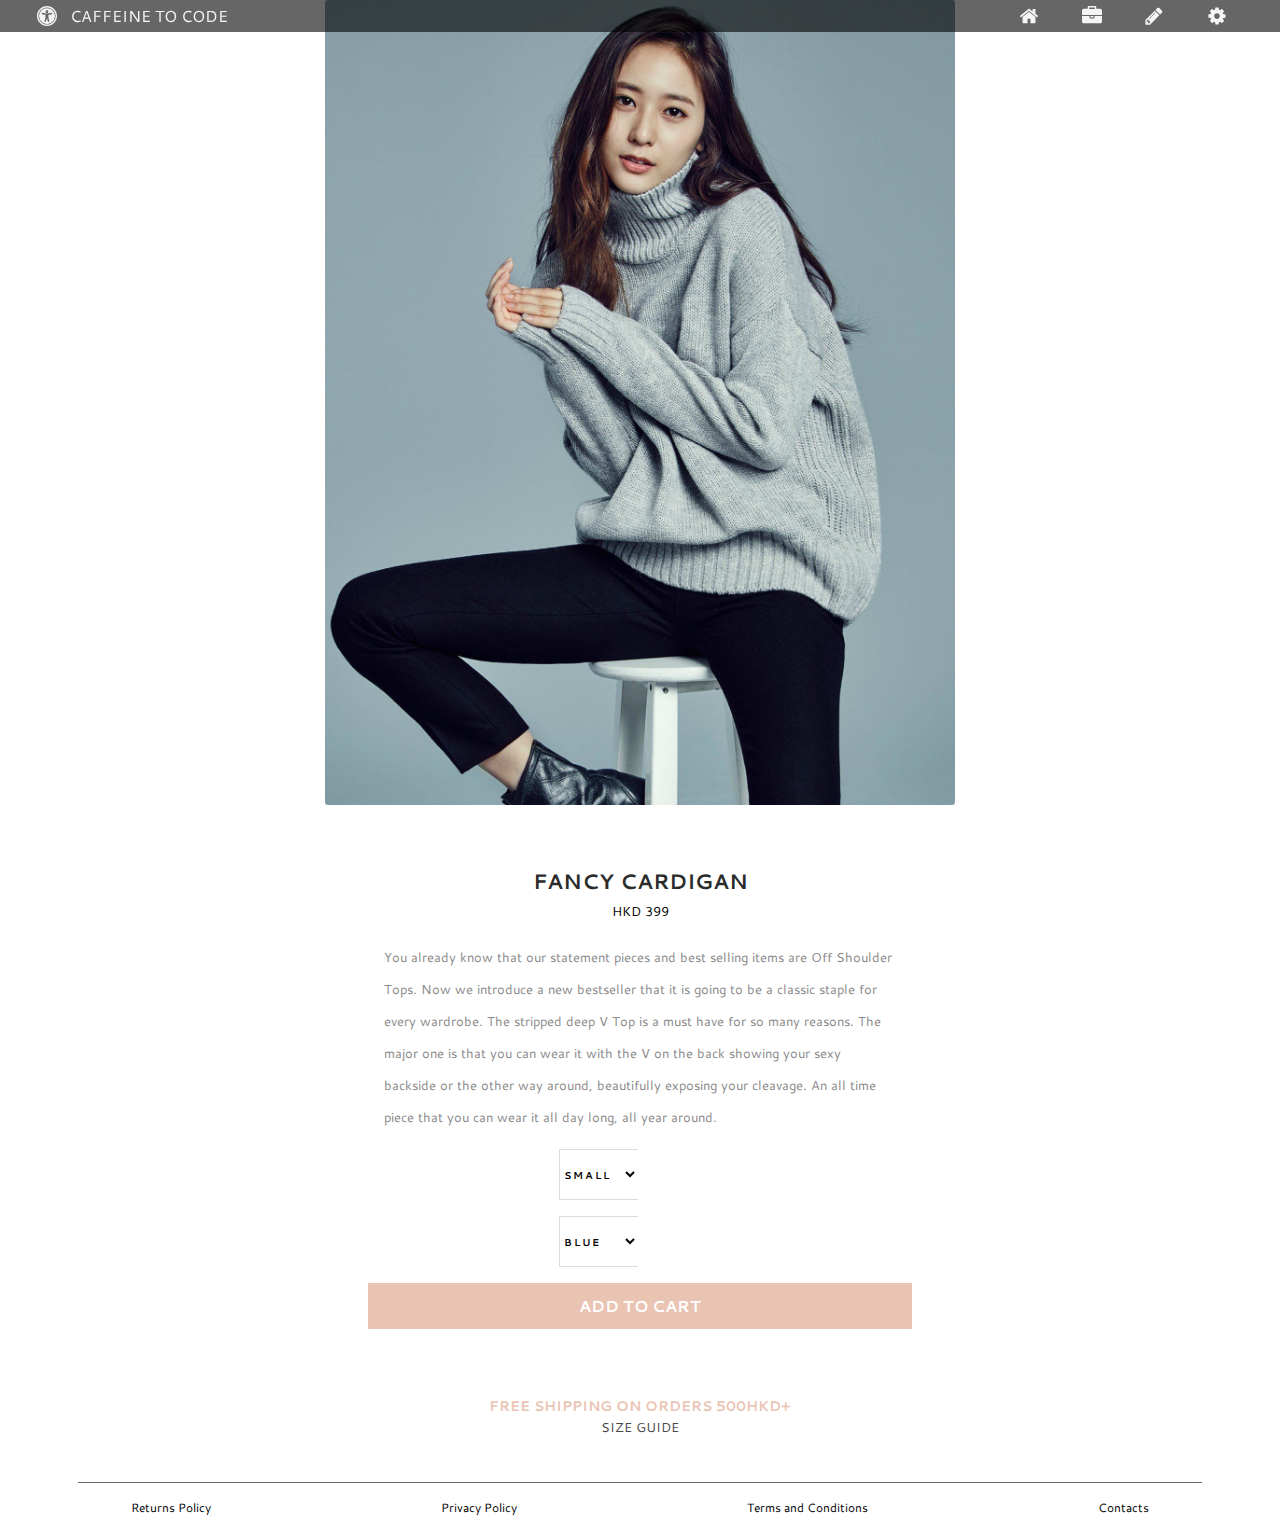
<file: templates/fancy-cardigan.html>
<!DOCTYPE html>
<html lang="en">

<head>
    <meta charset="utf-8">
    <title>CAFFEINE TO CODE</title>
    <meta name="viewport" content="width=device-width, initial-scale=1">
    <meta name="Hello World.com" content="Learning about Web Dev.">
    <link href="https://fonts.googleapis.com/css?family=Cantarell:400,700|Kotta+One" rel="stylesheet">
    <link rel="stylesheet" href="../static//css/css_reset.css">
    <link rel="stylesheet" href="../static//css/main.css">
    <link rel="stylesheet" href="../static//css/mq_800-plus.css" media="(min-width: 800px" )>
</head>

<body>
    <!-- BEGIN SVG DEFINITION -->
    <svg version="1.1" xmlns="http://www.w3.org/2000/svg" style="display: none;">
        <symbol id="universal-access" viewBox="0 0 100 100">
            <path d="M50,89.9c-21.6,0-39.1-17.5-39.1-39.1S28.4,11.8,50,11.8c21.6,0,39.1,17.5,39.1,39.1S71.6,89.9,50,89.9z M16.5,50.9
        c0,18.4,15,33.5,33.5,33.5s33.5-15,33.5-33.5S68.4,17.4,50,17.4S16.5,32.4,16.5,50.9z M50,81.6c-17,0-30.7-13.7-30.7-30.7
        S33,20.2,50,20.2c17,0,30.7,13.7,30.7,30.7S67,81.6,50,81.6z M67.5,38.4c-6.2,1.5-11.9,2.7-17.5,2.7s-11.2-1.2-17.5-2.7
        c-1.5-0.3-3,0.6-3.4,2c-0.3,1.5,0.6,3,2,3.4c4.6,1.1,8.9,2,13.2,2.5c-0.2,14.7-1.8,18.8-3.6,23.5l-0.4,0.9
        c-0.6,1.4,0.2,3.1,1.6,3.6c0.3,0.1,0.7,0.2,1,0.2c1.1,0,2.2-0.7,2.6-1.8l0.3-0.9c1.2-3.1,2.4-6.1,3.1-11.3h1.8
        c0.7,5.2,1.9,8.2,3.1,11.3l0.3,0.9c0.4,1.1,1.5,1.8,2.6,1.8c0.3,0,0.7,0,1-0.2c1.4-0.6,2.2-2.2,1.6-3.6l-0.4-0.9
        c-1.8-4.7-3.4-8.8-3.6-23.5c4.3-0.5,8.6-1.4,13.2-2.5c1.5-0.3,2.4-1.8,2-3.4C70.5,39,69,38.1,67.5,38.4z M50,28.5
        c-3.1,0-5.6,2.5-5.6,5.6s2.5,5.6,5.6,5.6c3.1,0,5.6-2.5,5.6-5.6S53.1,28.5,50,28.5z" />
        </symbol>
        <symbol id="home" viewBox="0 0 100 100">
            <path d="M82.1,55.3c-0.2,0.3-0.6,0.4-0.9,0.5c0,0-0.1,0-0.1,0c-0.3,0-0.7-0.1-0.9-0.3L50,30.3L19.8,55.4c-0.3,0.2-0.7,0.3-1,0.3
        c-0.3,0-0.7-0.2-0.9-0.5L15.2,52c-0.5-0.6-0.4-1.5,0.2-2L46.7,24c1.8-1.5,4.8-1.5,6.6,0L64,32.9v-8.5c0-0.8,0.6-1.4,1.4-1.4h8.4
        c0.8,0,1.4,0.6,1.4,1.4v17.8l9.5,7.9c0.6,0.5,0.7,1.4,0.2,2L82.1,55.3z M75.1,76c0,1.5-1.3,2.8-2.8,2.8H55.6V62H44.4v16.7H27.7
        c-1.5,0-2.8-1.3-2.8-2.8V55.1c0-0.1,0-0.2,0-0.3L50,34.1l25.1,20.7c0,0.1,0,0.2,0,0.3V76z" />
        </symbol>
        <symbol id="briefcase" viewBox="0 0 100 100">
            <path d="M89.1,46.7H10.9V29.9c0-3.8,3.1-7,7-7h15.3v-7c0-2.3,1.9-4.2,4.2-4.2h25.1c2.3,0,4.2,1.9,4.2,4.2v7h15.3c3.8,0,7,3.1,7,7
        V46.7z M89.1,71.8c0,3.8-3.1,7-7,7H17.9c-3.8,0-7-3.1-7-7V50.9h29.3v7c0,1.5,1.3,2.8,2.8,2.8h14c1.5,0,2.8-1.3,2.8-2.8v-7h29.3
        V71.8z M61.2,23v-5.6H38.8V23H61.2z M55.6,56.4H44.4v-5.6h11.2V56.4z" />
        </symbol>
        <symbol id="pencil" viewBox="0 0 100 100">
            <path d="M71,48.1L34.6,84.5H16.4V66.3l36.4-36.4L71,48.1z M36.3,74.9L26,64.6l-4,4v4.7h5.6v5.6h4.7L36.3,74.9z M54.2,37.3
        c-0.3,0-0.5,0.1-0.7,0.3L29.7,61.3c-0.2,0.2-0.3,0.5-0.3,0.7c0,0.6,0.4,1,1,1c0.3,0,0.5-0.1,0.7-0.3L54.8,39
        c0.2-0.2,0.3-0.5,0.3-0.7C55.2,37.7,54.8,37.3,54.2,37.3z M81,38l-7.3,7.3L55.6,27.1l7.3-7.2c1-1,2.4-1.7,3.9-1.7
        c1.5,0,2.9,0.6,4,1.7L81,30.1c1,1,1.6,2.5,1.6,4C82.7,35.6,82.1,37,81,38z" />
        </symbol>
        <symbol id="gear" viewBox="0 0 100 100">
            <path d="M83.6,55.8c0,0.7-0.5,1.4-1.2,1.6l-8.1,1.2c-0.5,1.4-1,2.7-1.7,4c1.5,2.1,3.1,4.1,4.7,6c0.3,0.3,0.4,0.7,0.4,1.1
        c0,0.4-0.1,0.7-0.4,1c-1,1.4-7,7.8-8.4,7.8c-0.4,0-0.8-0.2-1.1-0.4l-6-4.7c-1.3,0.7-2.6,1.2-4,1.7c-0.3,2.7-0.6,5.5-1.3,8.1
        c-0.2,0.7-0.8,1.2-1.6,1.2h-9.7c-0.8,0-1.5-0.6-1.6-1.3l-1.2-8c-1.4-0.4-2.7-1-3.9-1.6l-6.2,4.7c-0.3,0.3-0.7,0.4-1.1,0.4
        s-0.8-0.2-1.1-0.5c-2.3-2.1-5.4-4.8-7.2-7.3c-0.2-0.3-0.3-0.7-0.3-1c0-0.4,0.1-0.7,0.3-1c1.5-2,3.1-3.9,4.6-6
        c-0.7-1.4-1.4-2.8-1.8-4.3l-8-1.2c-0.7-0.1-1.3-0.8-1.3-1.6v-9.7c0-0.7,0.5-1.4,1.2-1.6l8.1-1.2c0.4-1.4,1-2.7,1.7-4
        c-1.5-2.1-3.1-4.1-4.7-6c-0.3-0.3-0.4-0.7-0.4-1c0-0.4,0.2-0.7,0.4-1c1-1.4,7-7.8,8.4-7.8c0.4,0,0.8,0.2,1.1,0.4l6,4.7
        c1.3-0.7,2.6-1.2,4-1.7c0.3-2.7,0.6-5.5,1.3-8.1c0.2-0.7,0.8-1.2,1.6-1.2h9.7c0.8,0,1.5,0.6,1.6,1.3l1.2,8c1.4,0.4,2.7,1,3.9,1.6
        l6.2-4.7c0.3-0.3,0.7-0.4,1-0.4s0.8,0.2,1.1,0.4c2.3,2.1,5.4,4.9,7.2,7.4c0.2,0.3,0.3,0.6,0.3,1c0,0.4-0.1,0.7-0.3,1
        c-1.5,2-3.1,3.9-4.6,6c0.7,1.4,1.4,2.8,1.8,4.3l8,1.2c0.7,0.1,1.3,0.8,1.3,1.6V55.8z M50,39.7c-6.2,0-11.2,5-11.2,11.2
        c0,6.2,5,11.2,11.2,11.2c6.2,0,11.2-5,11.2-11.2C61.2,44.7,56.2,39.7,50,39.7z" />
        </symbol>
    </svg>
    <!-- END SVG DEFINITIONS -->
    <!-- HEADERS AND NAVIGATION -->
    <header>
        <div>
            <a href="index.html">
                <svg class="idx-hdr-svg">
                    <use xlink:href="#universal-access"></use>
                </svg>
                <h1>CAFFEINE TO CODE</h1>
            </a>
        </div>
        <nav>
            <a href="index.html">
                <svg class="idx-hdr-svg">
                    <use xlink:href="#home"></use>
                </svg>
            </a>
            <a href="#">
                <svg class="idx-hdr-svg">
                    <use xlink:href="#briefcase"></use>
                </svg>
            </a>
            <a href="#">
                <svg class="idx-hdr-svg">
                    <use xlink:href="#pencil"></use>
                </svg>
            </a>
            <a href="#">
                <svg class="idx-hdr-svg">
                    <use xlink:href="#gear"></use>
                </svg>
            </a>
        </nav>
    </header>
    <!-- END HEADERS AND NAVIGATION -->
    <!-- Images -->
    <section id="fancy-products">
        <figure>
            <img src="../static//img/photo_1.jpg">
        </figure>
        <div class="product-content">
            <h1> FANCY CARDIGAN </h1>
            <h2> HKD 399 </h2>
            <p> You already know that our statement pieces and best selling items are Off Shoulder Tops. Now we introduce a new bestseller that it is going to be a classic staple for every wardrobe. The stripped deep V Top is a must have for so many reasons. The major one is that you can wear it with the V on the back showing your sexy backside or the other way around, beautifully exposing your cleavage. An all time piece that you can wear it all day long, all year around.
            <br>

                <div class="product-specs">
                    <!-- CHOOSE SIZE -->
                    <select id="product-size" name="product-size">
                        <option value="small">Small</option>
                        <option value="medium">Medium</option>
                        <option value="large">Large</option>
                    </select>

                    <!-- CHOOSE COLOR -->
                    <select id="product-color" name="product-color">
                        <option value="blue">Blue</option>
                        <option value="brown">Brown</option>
                        <option value="white">White</option>
                    </select>
                </div>

                <!-- ADD TO CART BUTTON -->
                <form action="#" method="post" enctype="multipart/form" id="_add-to-cart-form">
                    <button type="submit" name="add-to-cart" id="_add-to-cart-btn">ADD TO CART</button>
                </form>

                <!-- SHIPPING AND SIZE GUIDE -->
                <div class="shipping">
                    <a href="#">FREE SHIPPING ON ORDERS 500HKD+ </a>
                </div>

                <div class="size-guide">
                    <a href="#">SIZE GUIDE </a>
                </div>
        </div>
    </section>

</body>

    <!-- MOBILE MENU -->
    <footer>
        <div class="divider"><span></span></div>
        <div class="policies">
            <a href="#"> Returns Policy </a>
            <a href="#"> Privacy Policy</a>
            <a href="#"> Terms and Conditions </a>
            <a href="#"> Contacts </a>
        </div>
    </footer>

</html>
<!-- <form action="/cart/add" method="post" enctype="multipart/form-data" id="AddToCartForm">


          <div class="selector-wrapper"><label for="productSelect-option-0">Size</label><select class="single-option-selector" data-option="option1" id="productSelect-option-0"><option value="small/medium">small/medium</option><option value="medium/large">medium/large</option></select></div><div class="selector-wrapper"><label for="productSelect-option-1">Color</label><select class="single-option-selector" data-option="option2" id="productSelect-option-1"><option value="blue/white">blue/white</option></select></div><select name="id" id="productSelect" class="product-single__variants" style="display: none;">
                <option selected="selected" value="12306222940267">small/medium / blue/white - $46.00 USD</option>

                <option value="12306222973035">medium/large / blue/white - $46.00 USD</option>

          </select>

          <input type="hidden" id="Quantity" name="quantity" value="1" min="1" class="quantity-selector" style="display: inline-block;">

          <button type="submit" name="add" id="AddToCart" class="btn btn--expand">
            <span id="AddToCartText">Add to Cart</span>
          </button>
</form> -->
</file>
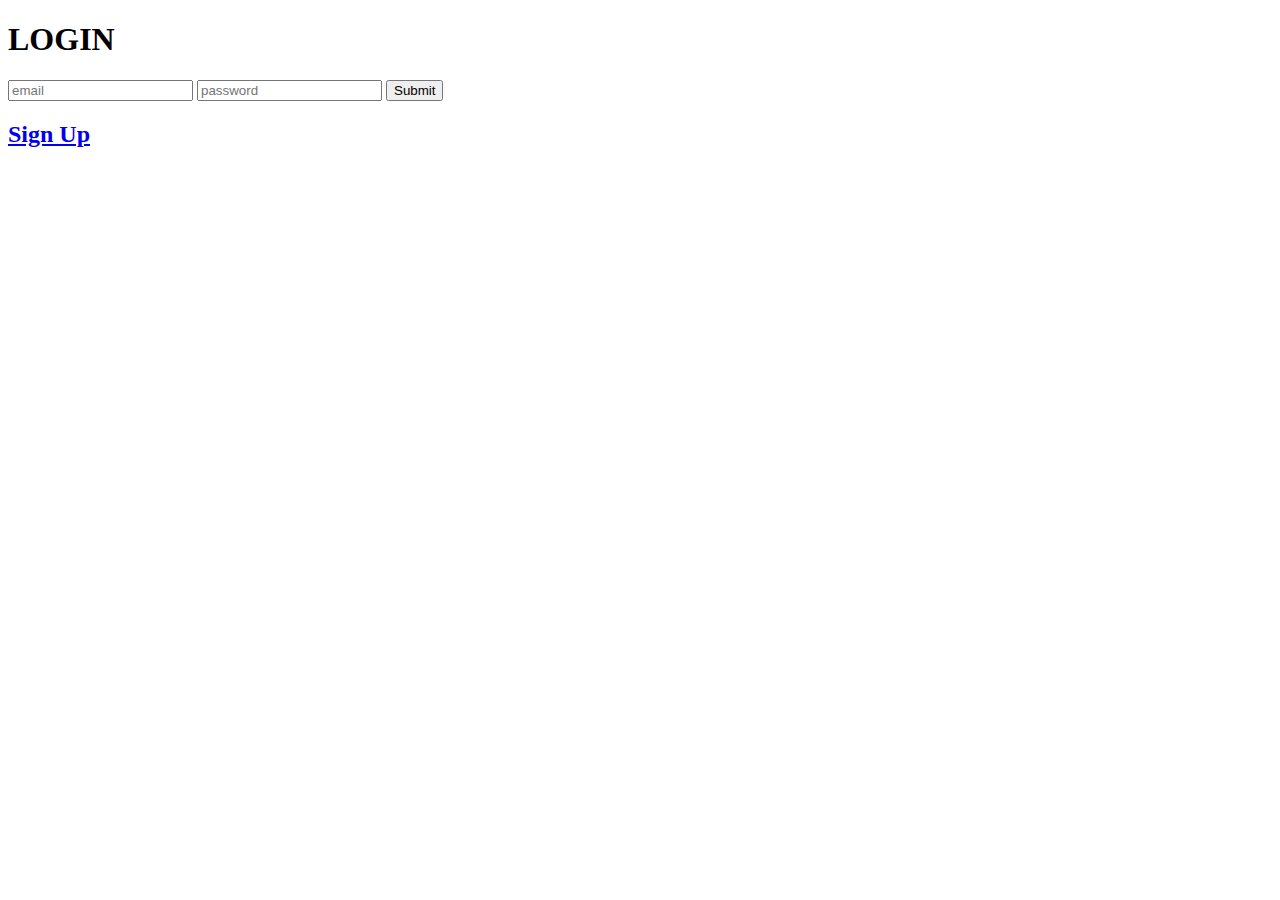
<file: templates/login.html>
<!DOCTYPE html>
<html lang="en">

    <head>
        <meta charset="UTF-8">
        <title>Login</title>
    </head>

    <body>
        <h1>LOGIN</h1>
        <form method="post" action="/login">
            <input type="text" name="username" placeholder="email">
            <input type="password" name="password" placeholder="password">
            <input type="submit">
        </form>
        <h2><a href="/register">Sign Up</a></h2>
    </body>

</html>
</file>
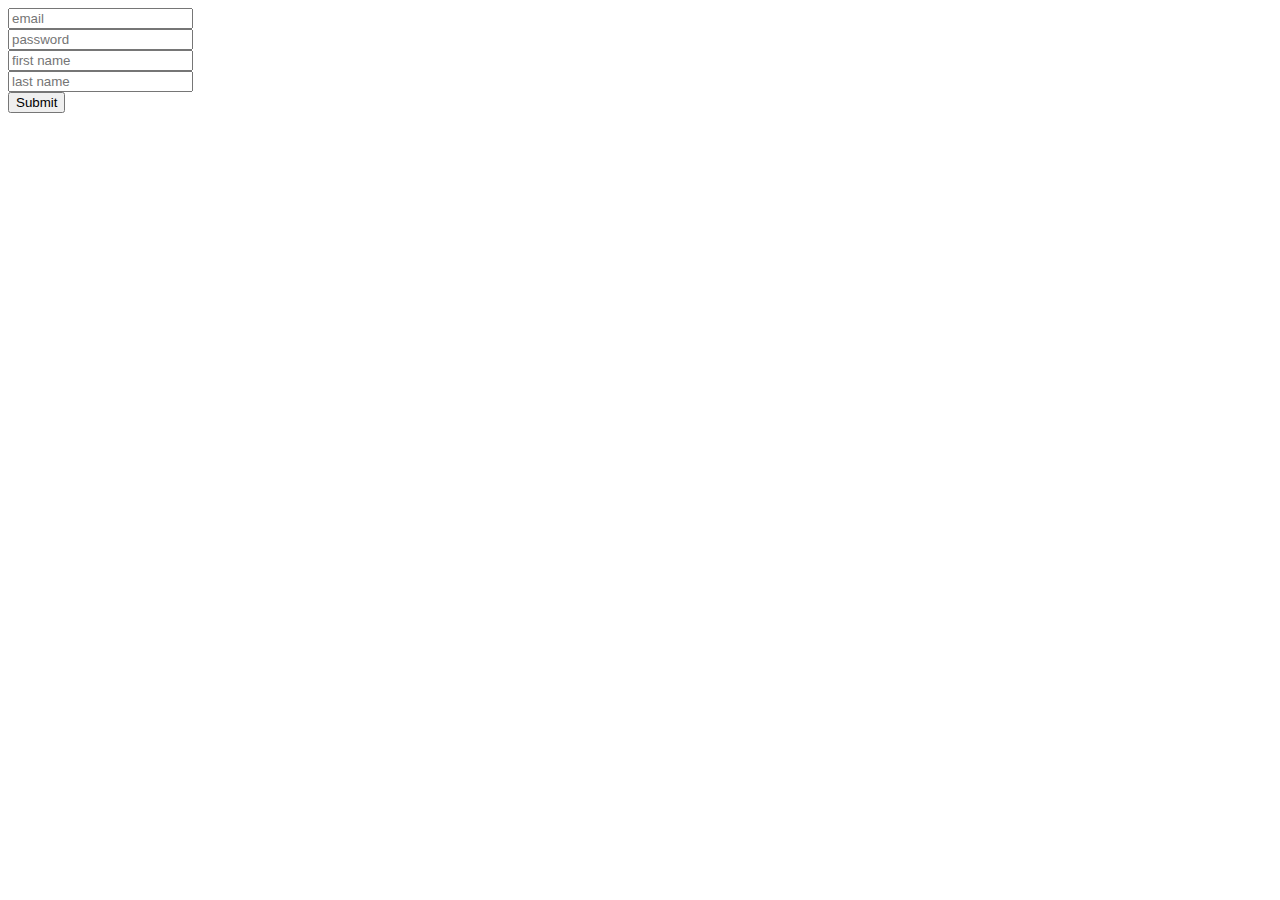
<file: templates/register.html>
<!DOCTYPE html>
<html lang="en">

    <head>
        <meta charset="UTF-8">
        <title>Sign Up</title>
    </head>

    <body>
        <form method="post" action="/register">
            <input type="text" name="username" placeholder="email">
            <br>
            <input type="text" name="password" placeholder="password">
            <br>
            <input type="text" name="firstname" placeholder="first name">
            <br>
            <input type="text" name="lastname" placeholder="last name">
            <br>
            <input type="submit">
        </form>
    </body>

</html>
</file>
<file: static/css/main.css>
html {
    font-family: 'Cantarell', sans-serif;
    color: whitesmoke;
}

/* ------------------------------------------- */
/* HEADER AND NAVIGATION
/* ------------------------------------------- */

    /* Header at the top to hold navigation */
header {
    position: fixed;
    top: 0;
    left: 0;
    width: 100%;
    height: 2.0rem;
    display: flex;
    flex-flow: row nowrap;
    justify-content: space-between;
    align-items: center;

    /* FORMATTING */
    background-color: rgba(0,0,0,.6);
}

    /*Seperate the left Logo from the menu */
header div,
header nav {
    width: 100%;
    height: 80%;
    display: flex;
    align-items: center;

    /* DEBUG */
    /*background-color: red;*/
    /*border: 2px solid hotpink;*/
}

    /* Nav menu will disappear when screen is below 800px */
header nav, header nav a, header svg {
    display: none;
}

    /* Adjust the nav icon width and position */
 header a {
    height: 100%;
    width: 100%;
    display: flex;
    justify-content: center;
    align-items: center;
    /*border: 2px solid hotpink;*/
}

    /* Color will change to yellow when mouse hover over nav menu */
header a:hover {
    color: #D9B310;
}

    /* Adjust the font for CAFFEINE TO CODE  */
header div a h1 {
    font-size: 1rem;
    margin-left: .5rem;
}

/* ------------------------------------------- */
/* ABOVE THE FOLD (atf) */
/* ------------------------------------------- */

#idx-atf {
    /*LAYOUT*/
    height: 100vh;
    display: flex;
    flex-flow: row nowrap;
    justify-content: center;
    align-items: center;

    /* BACKGROUND */
    background-color: #5b5b5b;
    background-image: url("../img/krystal.jpg");
    background-repeat: no-repeat;
    background-position: 35% 0%;
    background-size: cover;
    background-attachment: scroll;
    /*border: 10px solid hotpink;*/
}

#idx-atf>div {
    height: 90vh;
    /*border: 1px solid #E98B39;*/
}

.idx-center-spacebetween {
    display: flex;
    flex-flow: column nowrap;
    justify-content: space-between;
    align-items: center;
}

.idx-center-center {
    display: flex;
    flex-direction: column;
    justify-content: center;
    align-items: center;
}

#idx-atf h1 {
    font-size: 2rem;
    text-align: center;
}

#idx-atf h2 {
    font-size: 1.2rem;
    font-weight: 700;
    text-align: center;
}

#idx-atf h3 {
    font-size: 1.2rem;
    text-align: center;
    margin-top: .8rem;
    line-height: 1.2rem;
}

/* Everything related to Button */
#idx-atf button {
    color: inherit;
    background-color: black;
    font-size: 1.1rem;
    font-weight: 700;
    padding: .7rem 1.1rem;
    border-radius: 5px;

    /*color: #9F9696;*/
    /*border: 1px solid #6D6060;*/
}

/* ------------------------------------------- */
/* BELOW THE FOLD (btf) */
/* ------------------------------------------- */

/* Blank Space */
#blankspace{
    width: 100%;
    height: 100%;
    padding: 5rem;

    /* DEBUGGING */
    /*border: 2px solid hotpink;*/
}

/* create flex containers for
        images
*/
.btf-images {
    display: flex;
    flex-direction: row;
    flex-wrap: wrap;
    justify-content: space-around;
    align-items: center;

    /* DEBUGGING */
    /*border: 2px solid green;*/
}

/* Create viewport for images to fit
with page size
*/
.btf-images img {
    width: 50vh;
    height: 100%;
    padding: 0.5rem 0.5rem;

    /* DEBUGGING */
    /*border: 2px solid red;*/
}

figcaption{
    /* Aligning Font */
    display: flex;
    flex direction: column;
    flex-wrap: wrap;
    justify-content: flex-start;
    align-items: center;
    padding: 0rem 0.5rem;

    /* Font Color and Formating*/
    color: #4A4848;
    font-weight: 500;

    /* DEBUGGING */
    /*border: 2px solid hotpink;*/
}

figcaption.product_price{
    /* Font Color and Formating*/
    color: #8A8888;
    font-size: .8rem;
    font-weight: 300;
    line-height: 1.5rem;
    margin-bottom: 5%;

    /* DEBUGGING */
    /*border: 2px solid hotpink;*/
}

/* ------------------------------------------- */
/* STYYLESHEET FOR PRODUCT PAGE
/* ------------------------------------------- */

#fancy-products {
    /* LAYOUT */
    height: 100%;
    width: 100vw;
    display: flex;
    flex-flow: row wrap;
    justify-content: space-around;
    align-items: center;

    /* DEBUGGING */
    /*border: 1px solid red;*/
}

#fancy-products img{
    /* LAYOUT */
    width: 90vw;
    border-radius: 0.2rem;
    margin-bottom: 1.1rem;

    /* DEBUGGING */
    /*border: 3px solid hotpink;*/
}

/* ------------------------------------------- */
/* STYYLESHEET FOR CONTENTS
/* ------------------------------------------- */

#fancy-products>div.product-content {
    /* LAYOUT */
    width: 88vw;
    display: flex;
    flex-flow: column wrap;
    justify-content: center;
    align-items: center;
    color: black;

    /* DEBUGGING */
    /*border: 3px solid green;*/
}

#fancy-products h1 {
    font-size: 1.3rem;
    font-weight: 700;
    line-height: 3rem;
    color: #2B2B2B;
}

#fancy-products h2 {
    font-size: 0.8rem;
    font-weight: 200;
    margin-bottom: 0.5rem;

    /* DEBUGGING */
    /*border: 3px solid #354B60;*/
}

#fancy-products p {
    font-size: 0.9rem;
    line-height: 2rem;
    text-align: left;
    margin: 1rem;
    text-align: left;
    color: #8A8888;

    /* DEBUGGING */
    /*border: 3px solid #354B60;*/
}

/* ------------------------------------------- */
/* FORMATING FORM - Add to Cart
/* ------------------------------------------- */
#_add-to-cart-form{
    /* LAYOUT */
    width: 85%;
    display: flex;
    flex-flow: column nowrap;
    text-align: center;
    vertical-align: middle;
    cursor: pointer;
    margin-bottom: 2.875rem;

    /* FORMATTING */
    border-radius: 0.1rem;
    /*border: 2px solid #eac4b3;*/
    }

#_add-to-cart-btn{
    width: 80%;
    background-color: #eac4b3;
    line-height: 2.875rem;
    color: #fff;
    font-weight: bold;
}

/* ------------------------------------------- */
/* FORMATING FORM - Product Size/Product Color
/* ------------------------------------------- */

.product-specs #product-size, #product-color{
    display: inline-flex;
    width: 49%;
    background-color: #fff;
    font-size: 3rem;
    letter-spacing: 0.2em;
    text-transform: uppercase;
    font-size: 0.625rem;
    font-weight: bold;
    padding: 0 0rem;
    height: 3.1875rem;
    margin-bottom: 1rem;

    /*FORMATTING*/
    border: 0.1px solid #ddd;
    border-right: none;
    /*border: 1px solid #19B698;*/
}

.product-specs #product-color{
    border-left: 0.1px solid #ddd;
}

/* ------------------------------------------- */
/* FORMATING FORM - Shipping and Size Guide
/* ------------------------------------------- */
.shipping{
    font-size: 0.65rem;
    color: #eac4b3;
    font-weight: bold;
    line-height: 1.875rem;
}

.size-guide{
    font-size: 0.65rem;
    color: #4A4848;
}


/* ------------------------------------------- */
/* FOOTER MENU FOR MOBILE VIEW
/* ------------------------------------------- */

footer {
    font-size: 1.6rem;
    /*border: 1px solid red;*/
}

footer nav{
    display: flex;
    flex-flow: column nowrap;

}

footer nav a{
    display:flex;
    align-items: center;
    color: inherit;
    background-color: #2B667F;
    border-top: 1px solid rgba(255,255,255,0.3);
    border-bottom: 1px solid rgba(0,0,0,0.1);
}

footer nav li:last-child {
    border-bottom: none;
}

footer nav a svg{
    width: 50%;
    height: 5vh;
    fill: currentColor;


}

/* ------------------------------------------- */
/* SPAN DIVIDER
/* ------------------------------------------- */

footer .divider {
    display: flex;
    justify-content: center;
    align-items: center;
    margin: 1rem;


}

footer .divider span{
    background-color: dimgrey;
    height: 1px;
    width: 90%;
}

/* ------------------------------------------- */
/* FOOTER POLICIES
/* ------------------------------------------- */

footer .policies {
    display: flex;
    flex-flow: row nowrap;
    justify-content: space-around;
    align-items: center;
    padding: 0.2rem;
    margin: 0.8rem;
    margin-left: 10%;
    margin-right: 10%;

    /*border: 1px solid red;*/
}

footer .policies a {
    color: #4A4848;
    font-size: 0.75rem;

    /* Debugging */
    /*border: 1px solid red;*/
}
</file>
<file: static/css/mq_800-plus.css>
header nav,
header nav a,
header svg {
    display: flex;
}


header {
    justify-content: space-between;
}

header div,
header nav {
    width: 250px;
    margin: 0 2rem;
/*    border: 2px solid red;*/
}

header nav {
    justify-content: space-between;
    /*border: 2px solid hotpink;*/
}

header div a{
    justify-content: flex-start;
    /*border: 2px solid #19B698;*/
}

header nav a{
    padding: 0 1rem;
    /*border: 2px solid #E98B39;*/
}

header nav a:hover{
    border-radius: 5px;
    background-color: dimgray;
}

.idx-hdr-svg {
    width: 30px;
    height: 100%;
    fill: currentColor;
}

/* ------------------------------------------- */
/* ABOVE THE FOLD (atf) */
/* ------------------------------------------- */

#idx-atf {
    background-image: url("../img/krystal.jpg");
    background-position: center;
}

#idx-atf>div {
    height: 30vh;
}

.idx-center-spacebetween{
    margin-top: 5rem;
}

#idx-atf h1 {
    font-size: 2.8rem;
}

#idx-atf h3 {
    margin-top: .4rem;
}

footer nav {
    display: none;
}

/* ------------------------------------------- */
/* STYYLESHEET FOR PRODUCT PAGE
/* ------------------------------------------- */

#fancy-products {
    /* LAYOUT */
    height: 100%;
    width: 100vw;
    display: flex;
    flex-flow: row wrap;
    justify-content: center;
    align-items: center;

    /* DEBUGGING */
    /*border: 1px solid red;*/
}

#fancy-products img{
    /* LAYOUT */
    width: 70vh;
    border-radius: 0.2rem;

    /*border: 1px solid green;*/
}

#fancy-products>div.product-content {
    /* LAYOUT */
    width: 50vw;
    display: flex;
    flex-flow: column wrap;
    justify-content: center;
    align-items: center;
    color: black;
    margin: 2rem;

    /* DEBUGGING */
    /*border: 1px solid green;*/
}

#fancy-products p {
    width: 80%;
    font-size: .8rem;
    line-height: 2rem;
    text-align: left;
    margin-left: 2rem;
    margin-right: 2rem;
    text-align: left;
    color: #8A8888;
}*/

/* ------------------------------------------- */
/* FORMATING FORM - Add to Cart
/* ------------------------------------------- */
#_add-to-cart-form{
    /* LAYOUT */
    width: 40vw;
    display: flex;
    flex-flow: column nowrap;
    text-align: center;
    vertical-align: middle;
    cursor: pointer;
    margin-bottom: 2.875rem;

    /* FORMATTING */
    border-radius: 0.1rem;
    /*border: 2px solid #eac4b3;*/
    }

#_add-to-cart-btn{
    width: 100%;
    background-color: #eac4b3;
    line-height: 2.875rem;
    color: #fff;
    font-weight: bold;
    margin-bottom: 1rem;
}

/* ------------------------------------------- */
/* FORMATING FORM - Product Size/Product Color
/* ------------------------------------------- */

.product-specs #product-size, #product-color{
    display: inline-flex;
    width: 49%;
    background-color: #fff;
    font-size: 3rem;
    letter-spacing: 0.2em;
    text-transform: uppercase;
    font-size: 0.625rem;
    font-weight: bold;
    padding: 0 0rem;
    height: 3.1875rem;
    margin-bottom: 1rem;

    /*FORMATTING*/
    border: 0.1px solid #ddd;
    border-right: none;
    /*border: 1px solid #19B698;*/
}

.product-specs #product-color{
    border-left: 0.1px solid #ddd;
}

/* ------------------------------------------- */
/* FORMATING FORM - Shipping and Size Guide
/* ------------------------------------------- */
.shipping{
    font-size: 0.85rem;
    color: #eac4b3;
    font-weight: bold;
    line-height: 1.875rem;
}

.size-guide{
    font-size: 0.8rem;
    color: #4A4848;
}

/* ------------------------------------------- */
/* SPAN DIVIDER
/* ------------------------------------------- */

footer .divider {
    display: flex;
    justify-content: center;
    align-items: center;
    margin: 1rem;
}

footer .divider span{
    background-color: dimgrey;
    height: 1px;
    width: 90%;
}

/* ------------------------------------------- */
/* FOOTER POLICIES
/* ------------------------------------------- */

footer .policies {
    display: flex;
    justify-content: space-between;
    align-items: center;
    margin: 0.8rem;
    margin-left: 10%;
    margin-right: 10%;

    /*border: 1px solid red;*/
}

footer .policies a {
    color: black;
    font-size: 0.75rem;
}
</file>
